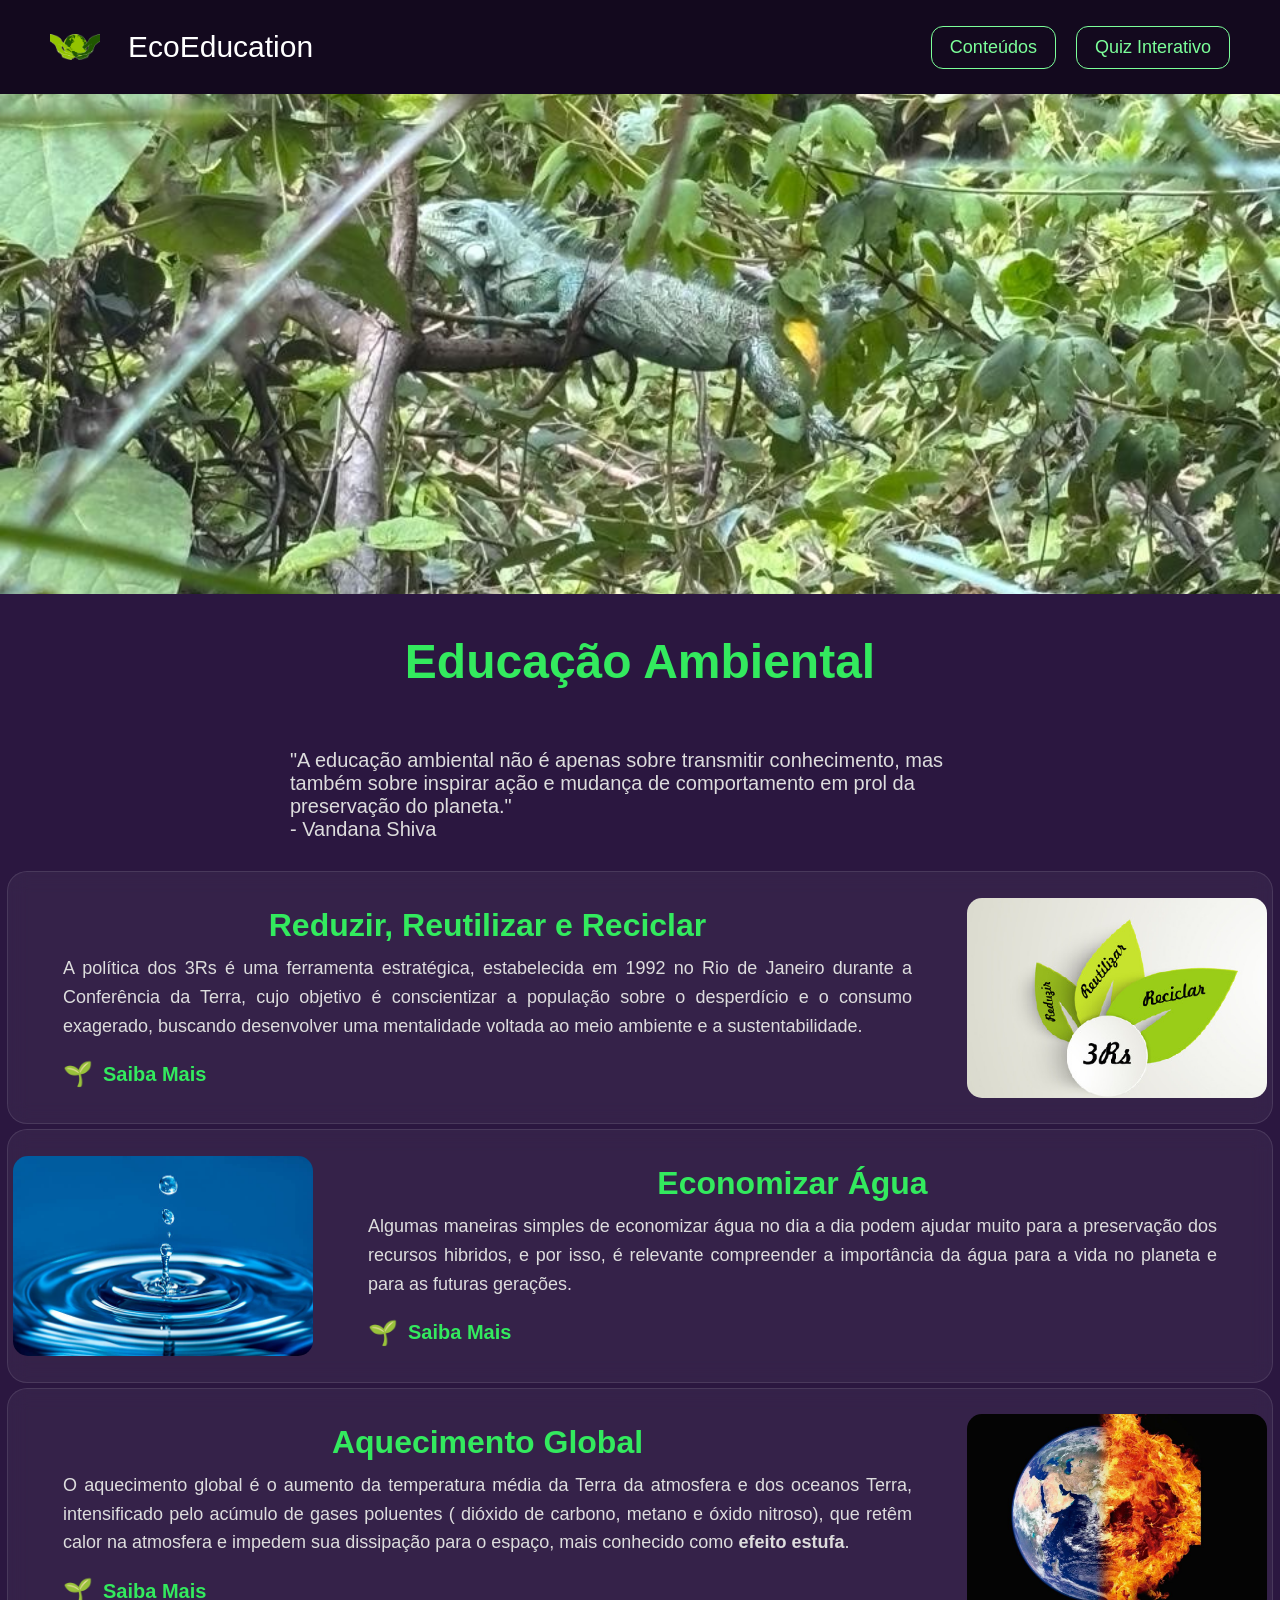
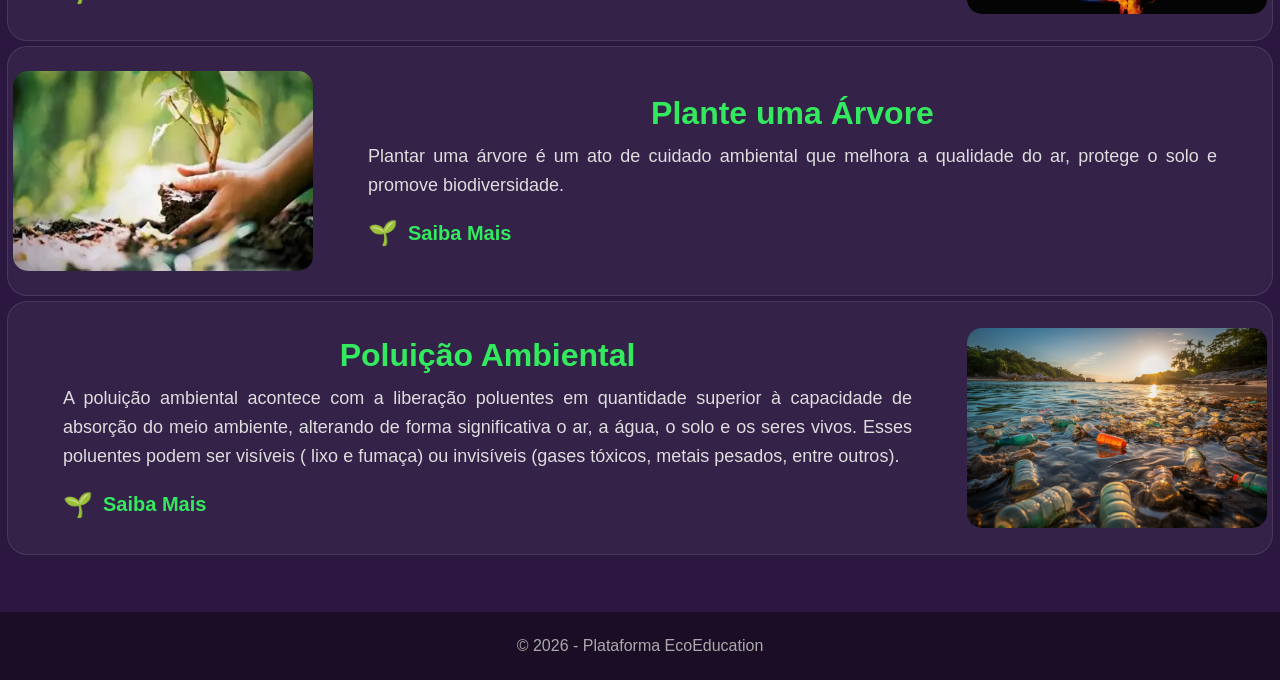
<file: index.html>
<!-- index.html -->
<!DOCTYPE html>
<html lang="pt-BR">
<head>
  <meta charset="UTF-8">
  <meta name="viewport" content="width=device-width, initial-scale=1.0">
  <link rel="stylesheet" href="index.css">
  <title>EcoEducation</title>

</head>

<body>

  <!-- BARRA INICIAL -->
  <header>
    <div class="logo">
      <img src="ecoeducation.png" alt="Logo Educação Ambiental">
      <a href="index.html">EcoEducation</a>
    </div>

    <nav>
      <a href="#return">Conteúdos</a>
      <a href="Quiz.html">Quiz Interativo</a>
      <!-- <div class="pesquisa">
        <input type="text" placeholder="Pesquisar...">
      </div> -->
    </nav>
  </header>


  <!-- CITAÇÃO INICIAL -->
  <section class="hero"></section>
  <section class="hero1">
    <h2>Educação Ambiental</h2>

    <p>
      "A educação ambiental não é apenas sobre transmitir conhecimento, mas também sobre inspirar 
       ação e mudança de comportamento em prol da preservação do planeta."
       <br>
       - Vandana Shiva
      <br>
      <br>
    </p>
    <section id="return"></section>
  </section>


  <!-- CONTEÚDOS -->
  <section id="conteudos" class="conteudos">

    <!-- CONTEÚDO 1 -->
    <div class="card-conteudo reverse">
      <img src="reduzir, reutilizar e reciclar.png" alt="Imagem dos 3Rs (Reduzir, Reutilizar e Reciclar)">

      <div class="texto">
        <h2>Reduzir, Reutilizar e Reciclar</h2>
        <p style="text-align:justify;" class="resumo">
            A política dos 3Rs é uma ferramenta estratégica, estabelecida em 1992 
            no Rio de Janeiro durante a Conferência da Terra, cujo objetivo é 
            conscientizar a população sobre o desperdício e o consumo 
            exagerado, buscando desenvolver uma mentalidade voltada ao meio ambiente 
            e a sustentabilidade.
        </p>

        <!-- BOTÃO ECOLÓGICO -->
        <button class="eco-btn saiba-mais">
            <span class="folha">🌱</span>
            <span class="eco-texto">
                Saiba Mais
            </span>
        </button>

        <!-- TEXTO ESCONDIDO -->
        <div class="conteudo-extra">
            <br>
            <h3>🪴 Importância</h3>
            <p style="text-align:justify;">Esta estratégia mostra para as pessoas 
              como deve ser feita a gestão
              correta dos resíduos sólidos. Cada fase dessa política mostra-se 
              importante e eficiente para conscientização da população.
            </p>
            <br>
            <p style="text-align:justify;"><strong>🍃 Reduzir </strong>ao máximo 
              o que é consumido.
              Vivemos em meio ao capitalismo, os produtos são fabricados para terem 
              um curto periodo de vida e estamos vuneráveis ao consumismo que nos
              rodeia de diversas formas, seja nas propagandas ou nas mídias 
              sociais. E em um momento desses em que nos encontramos tão expostos a cultura 
              do descartável, devemos nos conscientizar para reduzir ao máximo o 
              consumo excessivo.</p>
            <br>
            <p style="text-align:justify;"><strong>🍃 Reutilizar e Reciclar</strong>
              os materiais estimula a redução de
              matéria prima, como madeira, petróleo, água e os minérios, que são
              todas matérias-primas finitas e devemos ter consciência desse fato.</p>
            <p style="text-align:justify;">Além disso, com a redução do consumismo 
              também reduzimos a quantidade
              de lixo, resultando em um bem coletivo para a sociedade, por meio 
              da saúde pública. Pois a redução do lixo ajuda a diminuir as chances 
              de proliferação de doenças por meio do solo, da água ou do ar.
            </p>

            <br>
            <br>
            <h3>🪴 Alguns exemplos práticos</h3>
            <p>🍀 Reutilize a água para regar as plantas ou lavar o chão;</p>
            <p>🍀 Consertar ao invés de jogar fora;</p>
            <p>🍀 Reduzir o consumo de plástico;</p>
            <p>🍀 Separe os resíduos para a reciclagem:</p>
            <p><b>Verde: </b>vidro</p>
            <p><b>Azul: </b>papel ou papelão</p>
            <p><b>Amarelo: </b>metais</p>
            <p><b>Vermelho: </b>plásticos</p>
            <p><b>Marrom: </b>orgânicos</p>
            <p><b>Cinza: </b>não recicláveis</p>
            <p><b>Preto: </b>madeira</p>
            <p><b>Laranja: </b>resíduos perigosos</p>
            <p><b>Branco: </b>resíduos de serviços de saúde</p>
            <p><b>Roxo: </b>resíduos radioativos</p>
            
            

            <!-- SAIBA MENOS -->
            <button class="eco-btn saiba-menos">
                <span class="folha">🌎</span>
                <span>
                    Ler Menos
                </span>
            </button>
        </div>
      </div>
    </div>

    <!-- CONTEÚDO 2 -->
    <div class="card-conteudo">
        <img src="economizar agua.jpg" alt="Imagem de uma gota de agua caindo na agua">

        <div class="texto">
            <h2>Economizar Água</h2>

            <p style="text-align:justify;">
                Algumas maneiras simples de economizar água no dia a dia podem
                ajudar muito para a preservação dos recursos hibridos, e por isso, 
                é relevante compreender 
                a importância da água para a vida no planeta e para as futuras gerações.
            </p>

            <!-- BOTÃO ECOLÓGICO -->
            <button class="eco-btn saiba-mais">
              <span class="folha">🌱</span>
              <span class="eco-texto">
                Saiba Mais
              </span>
            </button>

            <!-- TEXTO ESCONDIDO -->
            <div class="conteudo-extra">
            <br>
            <h3>🌊 Importância</h3>
            <p style="text-align:justify;">
              Ao economizar água contribuimos para a preservação dos recursos
              hibridos,  evitando o esgotamento de aquíferos, evitando a diminuição
              de rios e lagos, e também reduzindo
              a necessidade de construção de novas represas e estações de tratamento, 
              evitando assim, o impacto ambiental.
            </p>

            <br>
            <br>
            <h3>🌊 Algumas dicas práticas</h3>
            <p>💧 Banhos rápidos e conscientes;</p>
            <p>💧 Evitar vazamentos;</p>
            <p>💧 Reaproveitar água da chuva;</p>
            <p>💧 Conscientização e manutenção continua;</p>
            

              <!-- SAIBA MENOS -->
              <button class="eco-btn saiba-menos">
                <span class="folha">🌳</span>
                <span>
                    Ler Menos
                </span>
              </button>
            </div>
        </div>
    </div>

    <!-- CONTEÚDO 3 -->
    <div class="card-conteudo reverse">
        <img src="aquecimento global.jpg" alt="Imagem da terra pegando fogo de um lado">

        <div class="texto">
            <h2>Aquecimento Global</h2>

            <p style="text-align:justify;">
              O aquecimento global é o aumento da temperatura média da Terra da atmosfera
              e dos oceanos Terra, intensificado pelo acúmulo de gases poluentes ( 
              dióxido de carbono, metano e óxido nitroso), que retêm calor 
              na atmosfera e impedem sua dissipação para o espaço, mais conhecido como
              <strong>efeito estufa</strong>.
            </p>
            
            <!-- BOTÃO ECOLÓGICO -->
            <button class="eco-btn saiba-mais">
              <span class="folha">🌱</span>
              <span class="eco-texto">
                Saiba Mais
              </span>
            </button>

            <!-- TEXTO ESCONDIDO -->
            <div class="conteudo-extra">
            <br>
            <h3>☀️ Principais causas:</h3>
            <p>🔥 Desmatamento;</p>
            <p>🔥 Exploração de recursos naturais;</p>
            <p>🔥 Queima de combustíveis fósseis;</p>
            <p>🔥 Atividades industriais e agropecuárias;</p>

            <br>
            <br>
            <h3>☀️ Efeitos e consequências:</h3>
            <p>🔥 Mudanças climáticas;</p>
            <p>🔥 Desgelo das calotas polares;</p>
            <p>🔥 Perda da biodiversidade;</p>
            <p>🔥 Alterações nos ciclos naturais (ciclos da água, carbono e nitrogênio);</p>

            <br>
            <br>
            <h3>☀️ O que pode ser feito para mudar isso:</h3>
            <p>🔥 Usar energias limpas (solar, eólica e hidrelétrica);</p>
            <p>🔥 Conservar e reflorestar as florestas;</p>
            <p>🔥 Agricultura sustentável e redução de emissões industriais;</p>
            <p>🔥 Conscientização ambiental e mudanças de hábitos;</p>

              <!-- SAIBA MENOS -->
              <button class="eco-btn saiba-menos">
                <span class="folha">🌎</span>
                <span>
                    Ler Menos
                </span>
              </button>
            </div>
        </div>
    </div>

    <!-- CONTEÚDO 4 -->
    <div class="card-conteudo">
        <img src="plante uma arvore.webp" alt="Imagem de uma pessoa segurando uma muda de planta para plantar">

        <div class="texto">
            <h2>Plante uma Árvore</h2>

            <p style="text-align:justify;">
                Plantar uma árvore é um ato de cuidado ambiental que melhora a 
                qualidade do ar, protege o solo e promove biodiversidade.
            </p>
            
            <!-- BOTÃO ECOLÓGICO -->
            <button class="eco-btn saiba-mais">
              <span class="folha">🌱</span>
              <span class="eco-texto">
                Saiba Mais
              </span>
            </button>

            <!-- TEXTO ESCONDIDO -->
            <div class="conteudo-extra">
            <br>
            <h3>🌴 Programas e Iniciativas</h3>
            <p style="text-align:justify;">
              Existem programas como Plantar Uma Árvore em Portugal 
              e o Programa Plante Árvore no Brasil, que fornecem mudas, orientação técnica 
              e oportunidades de voluntariado para restaurar matas nativas e áreas degradadas. 
              Plantar uma árvore é um investimento de longo prazo no meio ambiente e na qualidade 
              de vida, contribuindo para a redução do CO², proteção da biodiversidade e
              promovendo a melhoria do conforto térmico em áreas urbanas e rurais.
            </p>

            <br>
            <br>
            <h3>🌴 Passo a passo:</h3>
            <p>🌲 Escolha um local adequado para plantar, leve em conta o tamanho 
                e o espaço que a planta poderá ocupar no futuro;</p>
            <p>🌲 Prepare o solo (remova ervas daninhas, cave um buraco com largura 
                de 2 a 3 vezes o diâmetro das raízes e coloque adubo para melhorar 
                a absorção de nutrientes e água pela arvore);</p>
            <p>🌲 Retire a árvore do recipiente com cuidado, soltando levemente as raízes;</p>
            <p>🌲 Coloque a árvore no centro do buraco;</p>
            <p>🌲 Preencha o buraco com o adubo, compactando levemente para eliminar bolsas de ar;</p>
            <p>🌲 Utilize um suporte se necessário, amarrando o tronco 
                  com corda sem apertar muito;</p>
            <p>🌲 Depois rege, utilize adubo e pode a muda sempre que necessário;</p>

              <!-- SAIBA MENOS -->
              <button class="eco-btn saiba-menos">
                <span class="folha">🌳</span>
                <span>
                    Ler Menos
                </span>
              </button>
            </div>
        </div>
    </div>

    <!-- CONTEÚDO 5 -->
    <div class="card-conteudo reverse">
        <img src="poluicao ambiental.png" alt="Imagem de um rio poluido com garrafas, latas e outras coisas que prejudicam o meio ambiente">

        <div class="texto">
            <h2>Poluição Ambiental</h2>

            <p style="text-align:justify;">
                A poluição ambiental acontece com a liberação poluentes em quantidade 
                superior à capacidade de 
                absorção do meio ambiente, alterando de forma significativa o ar, a água, 
                o solo e os seres vivos. Esses poluentes podem ser visíveis ( 
                lixo e fumaça) ou invisíveis (gases tóxicos, metais pesados, entre outros).
            </p>
            
            <!-- BOTÃO ECOLÓGICO -->
            <button class="eco-btn saiba-mais">
              <span class="folha">🌱</span>
              <span class="eco-texto">
                Saiba Mais
              </span>
            </button>

            <!-- TEXTO ESCONDIDO -->
            <div class="conteudo-extra">
              <br>
              <h3>♻️ Tipos de poluição</h3>
              <p>♼ Poluição do ar;</p>
              <p>♼ Poluição do solo;</p>
              <p>♼ Poluição térmica (da água);</p>
              <p>♼ Poluição sonora e luminosa;</p>
              <p>♼ Poluição radioativa e eletromagnética;</p>

              <br>
              <br>
              <h3>♻️ Algumas causas:</h3>
              <p>♼ Industrialização;</p>
              <p>♼ Urbanização;</p>
              <p>♼ Queima de combustíveis fósseis;</p>
              <p>♼ Uso de fertilizantes e agrotóxicos;</p>
              <p>♼ Descarte inadequado de resíduos;</p>

              <br>
              <br>
              <h3>♻️ Consequências:</h3>
              <p>♼ Doenças respiratórias, cardiovasculares e câncer;</p>
              <p>♼ Perda da biodiversidade;</p>
              <p>♼ Mudanças climáticas;</p>
              <p>♼ Degradação de recursos naturais;</p>
              <p>♼ Aquecimento global;</p>

              <!-- SAIBA MENOS -->
              <button class="eco-btn saiba-menos">
                <span class="folha">🌎</span>
                <span>
                    Ler Menos
                </span>
              </button>
            </div>
        </div>
    </div>
  </section>


  <!-- Botões de SAIBA MAIS e SAIBA MENOS --> 
  <script>
    // Saiba Mais
    const botoesMais =
    document.querySelectorAll(".saiba-mais");
    botoesMais.forEach(botao => {
      botao.addEventListener("click", () => {
        const conteudo =
        botao.parentElement.querySelector(".conteudo-extra");
        conteudo.classList.add("ativo");
        botao.style.display = "none";
      });
    });
    // Saiba Menos
    const botoesMenos =
    document.querySelectorAll(".saiba-menos");
    botoesMenos.forEach(botao => {
      botao.addEventListener("click", () => {
        const conteudo =
        botao.parentElement;
        conteudo.classList.remove("ativo");
        const botaoMais =
        conteudo.parentElement.querySelector(".saiba-mais");
        botaoMais.style.display = "flex";
      });
    });
  </script>

  <footer>
    © 2026 - Plataforma EcoEducation
  </footer>

</body>
</html>
</file>
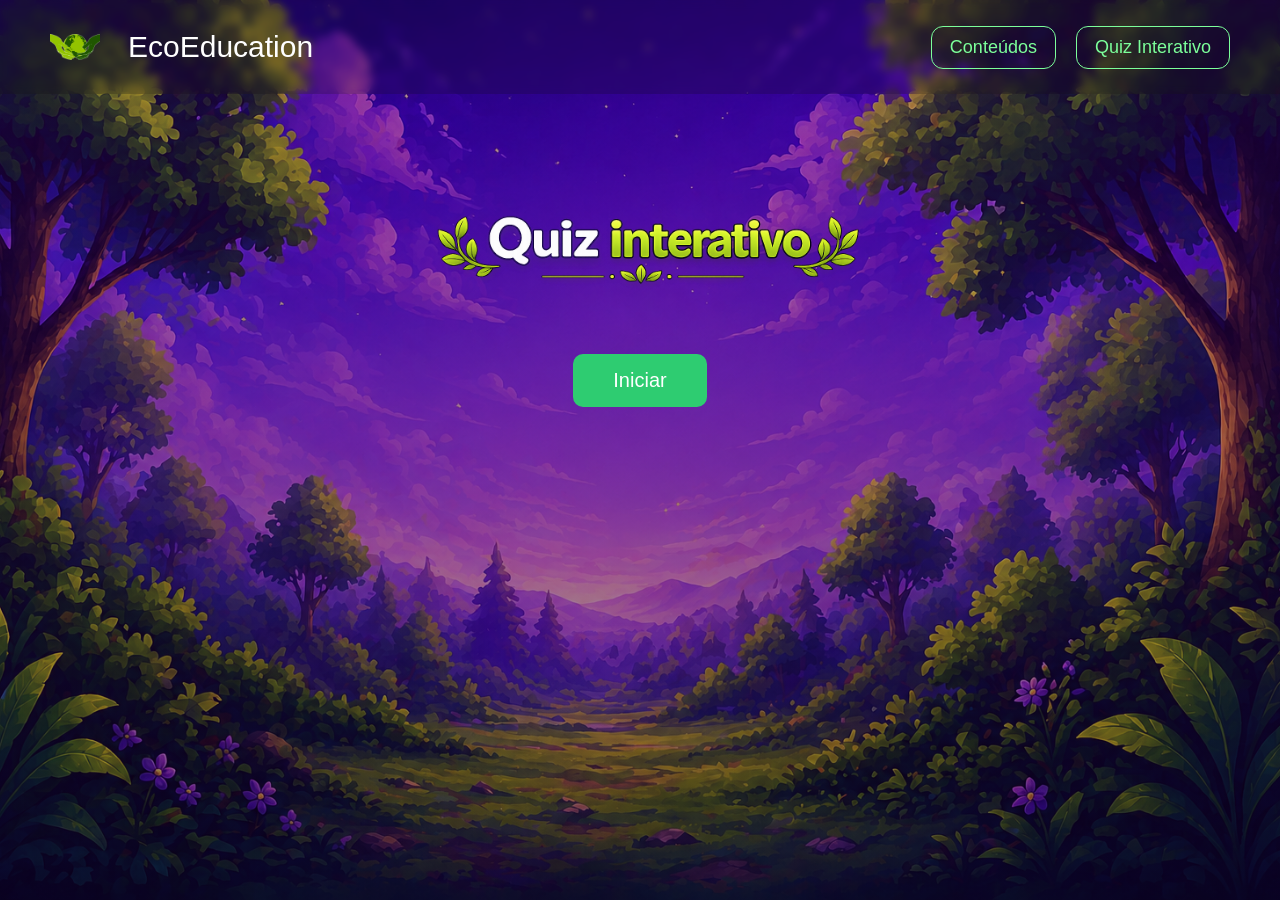
<file: Quiz.html>
<!-- quiz.html -->
<!DOCTYPE html>
<html lang="pt-BR">
  <head>
    <meta charset="UTF-8">
    <meta name="viewport" content="width=device-width, initial-scale=1.0">
    <link rel="stylesheet" href="Quiz.css">

    <title>Quiz Interativo</title>

  </head>

  <body>

    <section class="quiz-tela">

      <!-- BARRA INICIAL -->
      <header>
        <div class="logo">
          <img src="ecoeducation.png" alt="Logo Educação Ambiental">
          <a href="index.html">EcoEducation</a>
        </div>
        <nav>
          <a href="index.html#return">Conteúdos</a>
          <a href="Quiz.html">Quiz Interativo</a>
          <!-- <div class="pesquisa">
            <input type="text" placeholder="Pesquisar...">
          </div> -->
        </nav>
      </header>


      <!-- Logo Da Pagina-->
      <div class="overlay">

        <div class="titulo">
            <img src="logo.png" alt="Imagem escrita do Quiz Interativo">
        </div>

      </div>

      <div class="quiz-container">
        <button id="startBtn">Iniciar</button>

        <!-- CAIXA DO QUIZ -->
          <div id="quizBox" class="hidden">
            <h2 id="question"></h2>
            <div id="answers"></div>
          </div>

        <!-- RESULTADO -->
        <div id="result" class="hidden"></div>
        <canvas id="fogosCanvas"></canvas>

      </div>
      <script>

      // Funções e parte JavaScript

      //Perguntas
      const perguntas = [
        
      // Ajudar meio ambiente
      {
        pergunta: "Qual atitude ajuda o meio ambiente?",
        respostas: [
          "Jogar lixo na rua",
          "Reciclar materiais",
          "Desperdiçar água",
          "Queimar plástico"
        ],
        correta: 1
      },

      // Reciclagem
      {
        pergunta: "O que é reciclagem?",
        respostas: [
          "Destruir materiais",
          "Reutilizar materiais",
          "Jogar no lixo",
          "Queimar resíduos"
        ],
        correta: 1
      },

      // Economizar recurso
      {
        pergunta: "Qual recurso natural deve ser economizado?",
        respostas: [
          "Água",
          "Plástico",
          "Vidro",
          "Metal"
        ],
        correta: 0
      },

      // Energia renovável
      {
        pergunta: "Qual energia é renovável?",
        respostas: [
          "Petróleo",
          "Carvão",
          "Energia solar",
          "Gasolina"
        ],
        correta: 2
      },

      // Gás e aquecimento global
      {
        pergunta: "Qual gás contribui para o aquecimento global?",
        respostas: [
          "Oxigênio",
          "Gás carbônico",
          "Nitrogênio",
          "Hélio"
        ],
        correta: 1
      },

      // Ajudar natureza
      {
        pergunta: "Qual dessas ações ajuda a natureza?",
        respostas: [
          "Desmatamento",
          "Poluição",
          "Plantio de árvores",
          "Queimadas"
        ],
        correta: 2
      },

      // Lixo orgânico
      {
        pergunta: "O lixo orgânico pode virar:",
        respostas: [
          "Vidro",
          "Compostagem",
          "Plástico",
          "Metal"
        ],
        correta: 1
      },

      // Coleta papel
      {
        pergunta: "Qual cor representa coleta seletiva de papel?",
        respostas: [
          "Azul",
          "Verde",
          "Vermelho",
          "Amarelo"
        ],
        correta: 0
      },

      // Desmatamento
      {
        pergunta: "O desmatamento causa:",
        respostas: [
          "Mais árvores",
          "Perda de biodiversidade",
          "Mais rios",
          "Ar puro"
        ],
        correta: 1
      },

      // Sustentabilidade, significado
      {
        pergunta: "O que significa sustentabilidade?",
        respostas: [
          "Usar recursos sem pensar",
          "Preservar para o futuro",
          "Poluir rios",
          "Destruir florestas"
        ],
        correta: 1
      },

      // Redução do lixo
      {
        pergunta: "Qual das atitudes abaixo ajuda a reduzir a quantidade de lixo que produzimos?",
        respostas: [
          "Usar sacolas de plástico várias vezes.",
          "Usar sacolas plásticas apenas uma vez.",
          "Jogar o lixo no chão.",
          "Comprar mais produtos embalados."
        ],
        correta: 1
      },

      // Sustentabilidade na escola
      {

        pergunta: "Por que é importante falar sobre sustentabilidade na escola?",
        respostas: [
          "Para criar mais problemas ambientais.",
          "Para conscientizar as crianças sobre a importância de cuidar do planeta.",
          "Para ignorar a realidade do meio ambiente.",
          "Para deixar tudo como está."
        ],
        correta: 1
      },

      // Reduzir aquecimento global
      {
        pergunta: "Qual das medidas abaixo não pode ajudar a reduzir o aquecimento globa",
        respostas: [
          "Reduzir e reutilizar materiais.",
          "Preservar florestas e áreas verdes.",
          "Utilizar fontes de energia renováveis.",
          "Produzir lixo eletrônico"
        ],
        correta: 3
      },

      // Lavagem das roupas
      {
        pergunta: "A lavagem de roupas deve ser feita com a máquina cheia para economizar água.",
        respostas: [
          "Verdadeiro",
          "Falso"
        ],
        correta: 0
      }

      ];

      let perguntaAtual = 0;
      let pontos = 0;
      let perguntasSelecionadas = [];


      const startBtn = document.getElementById("startBtn");
      const quizBox = document.getElementById("quizBox");
      const question = document.getElementById("question");
      const answers = document.getElementById("answers");
      const result = document.getElementById("result");

      startBtn.addEventListener("click", iniciarQuiz);

      /* ESCOLHER PERGUNTAS ALEATÓRIAS*/
      function selecionarPerguntasAleatorias(){

        let copia = [...perguntas];
        perguntasSelecionadas = [];
        for(let i = 0; i < 10; i++){
          let indice = Math.floor(Math.random() * copia.length);
          perguntasSelecionadas.push(copia[indice]);
          copia.splice(indice,1);
        }
      }
      
      /* INICIO */
      function iniciarQuiz(){
        perguntaAtual = 0;
        pontos = 0;
        selecionarPerguntasAleatorias();
        result.innerHTML = "";
        result.classList.add("hidden");
        startBtn.classList.add("hidden");
        quizBox.classList.remove("hidden");
        mostrarPergunta();
      }

      /* MOSTRAR PERGUNTAS */
      function mostrarPergunta(){
        answers.innerHTML = "";
        let q = perguntasSelecionadas[perguntaAtual];
        question.innerText = q.pergunta;
        q.respostas.forEach((resposta, index) => {
          const btn = document.createElement("button");
          btn.innerText = resposta;
          btn.classList.add("answer-btn");
          btn.onclick = () => verificarResposta(index);
          answers.appendChild(btn);
        });

      }

      /* ACERTOU? */
      function verificarResposta(index){
        if(index === perguntasSelecionadas[perguntaAtual].correta){
          pontos++;
        }
        perguntaAtual++;
        if(perguntaAtual < perguntasSelecionadas.length){
          mostrarPergunta();
        }else{
          finalizarQuiz();
        }
      }


      /* Fogos de Artificio */
      const canvas = document.getElementById("fogosCanvas");
      const ctx = canvas.getContext("2d");

      canvas.width = window.innerWidth;
      canvas.height = window.innerHeight;

      let particles = [];

      /* FOGOS */
      function criarFogos(){
        for(let i = 0; i < 100; i++){
          particles.push({
            x: canvas.width / 2,
            y: canvas.height / 2,
            radius: Math.random() * 4 + 2,
            color: `hsl(${Math.random()*360},100%,50%)`,
            speedX: (Math.random() - 0.5) * 10,
            speedY: (Math.random() - 0.5) * 10,
            alpha: 1
          });
        }
      }

      function animarFogos(){
        ctx.clearRect(0,0,canvas.width,canvas.height);
        particles.forEach((p,index)=>{
          p.x += p.speedX;
          p.y += p.speedY;
          p.alpha -= 0.01;
          ctx.globalAlpha = p.alpha;
          ctx.beginPath();
          ctx.arc(p.x,p.y,p.radius,0,Math.PI*2);
          ctx.fillStyle = p.color;
          ctx.fill();
          if(p.alpha <= 0){
            particles.splice(index,1);
          }
        });
        requestAnimationFrame(animarFogos);
      }
      animarFogos();

      /* RESULTADO */
      function finalizarQuiz(){
        quizBox.classList.add("hidden");

        if(pontos >= 1){
          iniciarCelebracao();
        }
        if(pontos < 1){
          result.classList.remove("hidden");
          result.innerHTML = `
          <div class="resultado-box">
            <h1>Resultado</h1>
            <p>
                Você acertou ${pontos} de 10 perguntas!
            </p>
            <button onclick="reiniciarQuiz()" class="restart-btn">
                Jogar Novamente
            </button>
          </div>
          `;
        }
      }

      // Iniciar Fogos
      function iniciarCelebracao(){
        canvas.style.display = "block";
        let intervalo = setInterval(()=>{
          criarFogos(
            Math.random() * canvas.width,
            Math.random() * canvas.height / 2
          );
        },500);
        setTimeout(()=>{
          clearInterval(intervalo);
          canvas.style.display = "none";
          result.classList.remove("hidden");
          result.innerHTML = `
            <div class="parabens-box">
                <h1>🎉 PARABÉNS 🎉</h1>
                <p>
                    Você acertou ${pontos} de 10 perguntas!
                </p>
                <button onclick="reiniciarQuiz()" class="restart-btn">
                    Jogar Novamente
                </button>
            </div>
          `;
        },1500);
      }

      /* JOGAR DENOVO */
      function reiniciarQuiz(){
        perguntaAtual = 0;
        pontos = 0;
        perguntasSelecionadas = [];

        /* LIMPA RESULTADO */
        result.innerHTML = "";

        /* ESCONDE RESULTADO */
        result.classList.add("hidden");

        /* ESCONDE QUIZ ANTIGO */
        quizBox.classList.add("hidden");

        /* MOSTRA BOTÃO */
        startBtn.classList.remove("hidden");
      }
      </script>
    </section>
  </body>
</html>
</file>
<file: index.css>
*{
      margin:0;
      padding:0;
      box-sizing:border-box;
      font-family: Arial, Helvetica, sans-serif;
    }

    body{
      background: linear-gradient(to bottom, #200c30, #2b1740);
      color: white;
    }

/* MENU */
header{
    width:100%;
    padding:20px 50px;
    display:flex;
    justify-content:space-between;
    align-items:center;

    background-color: rgba(20, 10, 30, 0.95);

    backdrop-filter: blur(10px);

    position:sticky;
    top:0;

    z-index:9999;
}
    
.logo img{
  width:50px;
  height:50px;
  object-fit: contain;
}

.logo{
  display:flex;
  align-items:center;
  gap:10px;
}

.logo h1{
  font-size:30px;
}

.logo-link{
    display:flex;
    align-items:center;
    gap:10px;

    text-decoration:none;
}

.logo-link h1{
    color:#7CFF9A;
}

/* MEXER NO FUTURO */
/* 
.pesquisa input{
    padding:12px 18px;

    border-radius:0;

    border:1px solid white;

    background:white;

    color:black;

    outline:none;

    font-size:16px;
}

.pesquisa input::placeholder{
    color:#aaa;
}

.pesquisa input:focus{
    border-color:#b46cff;
} */

div a{
    text-decoration:none;
    color:white;
    font-size:30px;
    padding:10px 18px;
    background:transparent;
    transition:0.3s;
}

nav{
    display:flex;
    gap:20px;
}

nav a{
    text-decoration:none;
    color:#7CFF9A;
    font-size:18px;
    padding:10px 18px;
    border:1px solid #7CFF9A;
    border-radius:12px;
    background:transparent;
    transition:0.3s;
}

nav a:hover{
    color:#b46cff;
    border-color:#b46cff;
    transform:scale(1.05);
}

/* HERO */
.hero{
  text-align:center;
  padding:120px 20px;

  background: rgba(0,0,0,0.35); /* escurecimento menor */
  backdrop-filter: brightness(1.1) contrast(1.2) saturate(1.3);
  background-image: 
  url('selva.webp');

  background-size:cover;
  background-position:center;
  background-repeat:no-repeat;

  min-height:500px;

  display:flex;
  flex-direction:column;
  justify-content:center;
  align-items:center;
}

/* Hero1 */
.hero1{
    background-color: #2b1740;
}

.hero1 h2{
    padding:40px;
    display:flex;
    flex-direction:column;
    justify-content:center;
    align-items:center;

    font-size:48px;
    color:#33ea5e;
    margin-bottom:20px;
}

.hero1 p{
    font-size:20px;
    max-width:700px;
    margin:auto;
    color:#ddd;
    padding:2 0px;
}

/* CONTEÚDOS */
.conteudos{
    padding:50px;
}

.conteudos h2{
    text-align:center;
    color:#7CFF9A;
    margin-bottom:40px;
    font-size:36px;
}

.cards{
    display:grid;
    grid-template-columns: repeat(auto-fit, minmax(250px,1fr));
    gap:0px;
}

.card{
    background:#311b47;
    border-radius:20px;
    overflow:hidden;
    transition:0.3s;
    border:2px solid transparent;
}

.card:hover{
    transform:translateY(-8px);
    border-color:#7CFF9A;
}

.card img{
    width:100%;
    height:200px;
    object-fit:cover;
}

.card a{
    display:block;
    text-align:center;
    padding:20px;
    color:#7CFF9A;
    text-decoration:none;
    font-size:22px;
    font-weight:bold;
}

footer{
    text-align:center;
    padding:25px;
    margin-top:50px;
    background:#1a0d25;
    color:#aaa;
}

/* SEÇÃO DOS CONTEÚDOS */
.conteudos{
    width:100%;
    padding:7px;
    margin: 0;
    display:flex;
    flex-direction:column;
    gap: 5px;
    background:#2b1740;
}

/* Conteúdo Extra */
.eco-btn{
    margin-top:20px;

    display:flex;
    align-items:center;
    gap:10px;

    background:none;
    border:none;

    color:#33ea5e;

    font-size:20px;
    font-weight:bold;

    cursor:pointer;

    transition:0.3s;
}

.eco-btn:hover{
    transform:scale(1.05);

    color:#7CFF9A;
}

.folha{
    font-size:24px;
}

/* CONTEÚDO EXTRA */
.conteudo-extra{
    max-height:0;

    overflow:hidden;

    opacity:0;

    transition:0.5s ease;
}

.conteudo-extra.ativo{
    max-height:10000px;

    opacity:1;

    margin-top:20px;
}

/* BOTÃO SAIBA MENOS */
.saiba-menos{
    margin-top:30px;
}

/* CAIXAS */
.card-conteudo{
    width:100%;
    min-height:250px;
    display:flex;
    align-items:center;
    gap:5px;

    background:rgba(255,255,255,0.05);
    border:1px solid rgba(255,255,255,0.1);

    padding:5px;
    border-radius:20px;

    backdrop-filter:blur(10px);

    transition:0.3s;
}

.card-conteudo:hover{
    transform:scale(1.02);
}

.card-conteudo img{
    width:350px;
    height:250px;
    object-fit:cover;
    border-radius:0;
}

.texto{
    flex:1;

    padding:30px 50px;

    display:flex;
    flex-direction:column;
    justify-content:center;
}


/* CAIXAS ÍMPARES */
.reverse{
    flex-direction:row-reverse;
}

/* IMAGENS */
.card-conteudo img{
    width:300px;
    height:200px;
    object-fit:cover;
    border-radius:15px;
}

/* TEXTO */
.texto{
    flex:1;
}

.texto h2{
    color:#33ea5e;
    margin-bottom:10px;
    font-size:32px;
}

.texto p{
    color:#ddd;
    line-height:1.6;
    font-size:18px;
}
</file>
<file: Quiz.css>
*{
    margin:0;
    padding:0;
    box-sizing:border-box;
    font-family:Arial, Helvetica, sans-serif;
}

body{
    overflow:hidden;
}


/* MENU INICIAL */
header{
    width:100%;
    padding:20px 50px;
    display:flex;
    justify-content:space-between;
    align-items:center;
    background-color: rgba(21, 17, 17, 0.2);
    backdrop-filter: blur(4px);
    position: sticky;
    top:0;
}
    
.logo img{
  width:50px;
  height:50px;
  object-fit: contain;
}

.logo{
  display:flex;
  align-items:center;
  gap:10px;
}

.logo h1{
  font-size:30px;
  color: white;
}

.logo-link{
    display:flex;
    align-items:center;
    gap:10px;

    text-decoration:none;
}

.logo-link h1{
    color:#7CFF9A;
}

/* MEXER NO FUTURO*/
/* .pesquisa input{
    padding:12px 18px;

    border-radius:12px;

    border:1px solid #7CFF9A;

    background:transparent;

    color:white;

    outline:none;

    font-size:16px;
}

.pesquisa input::placeholder{
    color:#aaa;
}

.pesquisa input:focus{
    border-color:#b46cff;
} */

nav{
    display:flex;
    gap:20px;
}

nav a{
    text-decoration:none;
    color:#7CFF9A;
    font-size:18px;
    padding:10px 18px;
    border:1px solid #7CFF9A;
    border-radius:12px;
    background:transparent;
    transition:0.3s;
}

div a{
    text-decoration:none;
    color:white;
    font-size:30px;
    padding:10px 18px;
    background:transparent;
    transition:0.3s;
}

nav a:hover{
    color:#b46cff;
    border-color:#b46cff;
    transform:scale(1.05);
}


/* FUNDO */
.quiz-tela{
    width:100%;
    height:100vh;

    background-image:
    linear-gradient(
        rgba(70,0,120,0.35),
        rgba(20,0,50,0.45)
    ),
    url('imagem\ da\ tela\ de\ jogos\ \(2\).png');

    background-size:cover;
    background-position:center;

    animation: brilho 8s infinite alternate;
}

/* EFEITO VIBRANTE */
@keyframes brilho{
    0%{
        filter:saturate(1) brightness(1);
    }

    100%{
        filter:saturate(1.4) brightness(1.15);
    }
}

/* OVERLAY */
.overlay{
    width:100%;
    height:40%;

    display:flex;
    flex-direction:column;
    size:10px;

    justify-content:center;
    align-items:center;
}

/*IMAGEM*/
.titulo img{
    width:622.5px;
    height:415px;
    object-fit:contain;
}

/* MENU */
.menu-quiz{

    display:flex;
    gap:20px;

    margin-bottom:40px;
    padding: 600px 400px;
    /* padding: 630px 420px; */
}

.menu-quiz a{

    text-decoration:none;

    color:#a6ff00;

    border:2px solid #a6ff00;

    padding:14px 22px;

    border-radius:14px;

    background:rgba(0,0,0,0.2);

    transition:0.3s;
}

.menu-quiz a:hover{
    background:#a6ff00;

    color:#2b003f;

    transform:scale(1.05);
}

.quiz-container{
    width:100%;
    display:flex;
    flex-direction:column;
    align-items:center;
    margin-top:-100px;
}

/* BOTÃO */
#startBtn{
    padding:15px 40px;
    border:none;
    border-radius:10px;
    background:#2ecc71;
    color:white;
    font-size:20px;
    cursor:pointer;
    transition:0.3s;
}

#startBtn:hover{
    background:#27ae60;
}

/* CAIXA PRINCIPAL */
#quizBox{
    width:700px;
    background:#7937bf;
    padding:30px;
    border-radius:20px;
    margin-top:20px;
    box-shadow:0 0 15px rgba(0,0,0,0.2);
}

/* PERGUNTA */
#question{
    margin-bottom:25px;
    color: white;
}

/* BOTÕES DAS RESPOSTAS */
.answer-btn{
    width:100%;
    padding:15px;
    margin:10px 0;
    border:none;
    border-radius:12px;
    background:#b46cff;
    text-align:left;
    cursor:pointer;
    transition:0.3s;
    font-size:16px;
}

.answer-btn:hover{
    background:#7CFF9A;;
}

/* RESULTADO */
#result{
    margin-top:30px;
    font-size:28px;
    font-weight:bold;
    color:#2ecc71;
}

/* ESCONDER */
.hidden{
    display:none;
}

/* TELA DOS FOGOS */
#fogos{
    position:fixed;
    top:0;
    left:0;
    width:100%;
    height:100%;
    background:green;
    display:flex;
    justify-content:center;
    align-items:center;
    font-size:80px;
    animation:piscando 1s infinite;
    z-index:9999;
}

/* ANIMAÇÃO */
@keyframes piscando{

    0%{
        opacity:1;
    }

    50%{
        opacity:0.5;
    }

    100%{
        opacity:1;
    }

}

.parabens-box{

    width:700px;

    background:white;

    padding:40px;

    border-radius:25px;

    text-align:center;

    box-shadow:0 0 25px rgba(0,0,0,0.4);

}

/* TÍTULO */
.parabens-box h1{

    color:#2ecc71;

    font-size:50px;

    margin-bottom:20px;

}

/* TEXTO */
.parabens-box p{

    color:#222;

    font-size:28px;

    margin-bottom:30px;

    font-weight:bold;

}

/* RESULTADO NORMAL */
.resultado-box{
    background:white;
    padding:30px;
    border-radius:20px;
    font-size:28px;
}

#fogosCanvas{
    position:fixed;
    top:0;
    left:0;
    width:100%;
    height:100%;
    background:rgba(0,0,0,0.9);
    z-index:9999;
    display:none;
}

/*jogar novamente*/
.restart-btn{
    margin-top:25px;
    padding:15px 35px;
    border:none;
    border-radius:12px;
    background:#2ecc71;
    color:white;
    font-size:18px;
    cursor:pointer;
    transition:0.3s;

    display:block;
    margin-left:auto;
    margin-right:auto;
}

.restart-btn:hover{
    background:#27ae60;
}

#result{

    width:100%;

    display:flex;

    justify-content:center;

    align-items:center;

    margin-top:40px;
}
</file>
